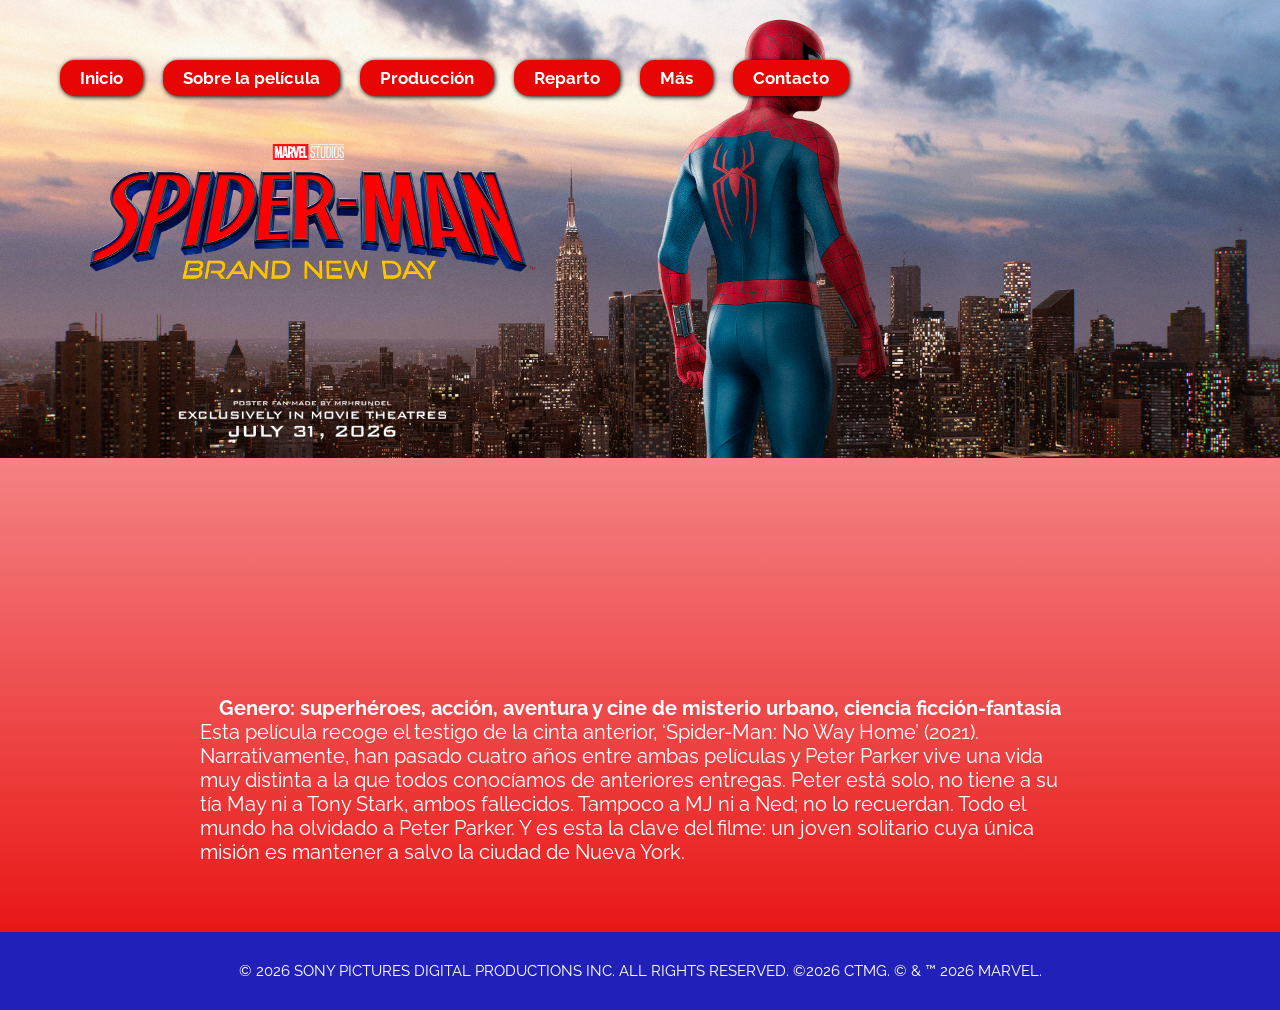
<file: Web/index.html>
<!DOCTYPE html>
<html lang="en">
<head>
    <link rel="preconnect" href="https://fonts.googleapis.com">
    <link rel="preconnect" href="https://fonts.gstatic.com" crossorigin>
    <link href="https://fonts.googleapis.com/css2?family=Raleway:ital,wght@0,100..900;1,100..900&family=Russo+One&display=swap" rel="stylesheet">
    <link rel="stylesheet" href="./css/Global.css">
    <link rel="stylesheet" href="./css/footerFix.css">
    <link rel="icon" href="./img/favicon.svg">
    <meta charset="UTF-8">
    <meta name="viewport" content="width=device-width, initial-scale=1.0">
    <title>Spider-man Brand New Day</title>
</head>
<body>
    <header>
    
        <nav id="centro" class="scale-up-hor-right" class="holographic-container"">
            
        <a id="Home" class="holographic-card" href="./index.html">Inicio</a>
        <a id="Sobre" class="holographic-card" href="./page/Sobre la pelicula.html">Sobre la película</a>
        <a id="Produccion" class="holographic-card" href="./page/Produccion.html">Producción</a>
        <a id="Reparto" class="holographic-card" href="./page/Reparto.html">Reparto</a>
        <a id="Mas" class="holographic-card" href="./page/Mas.html">Más</a>
        <a id="Contacto" class="holographic-card" href="./page/Contacto.html">Contacto</a>
        </nav>
    
    </header>

<main id="centro">
     <!-- <div class="poster" style="text-align: center;"><img src="./img/poster 2.png" width="1700px" alt="Spider man poster"> </div>    -->
    
<article class="texto">

    <h1 id="genero">Genero: superhéroes, acción, aventura y cine de misterio urbano, ciencia ficción-fantasía</h1>

    <p class="intro">Esta película recoge el testigo de la cinta anterior, ‘Spider-Man: No Way Home’ (2021). Narrativamente, han pasado cuatro años entre ambas películas y Peter Parker vive una vida muy distinta a la que todos conocíamos de anteriores entregas. Peter está solo, no tiene a su tía May ni a Tony Stark, ambos fallecidos. Tampoco a MJ ni a Ned; no lo recuerdan. Todo el mundo ha olvidado a Peter Parker. Y es esta la clave del filme: un joven solitario cuya única misión es mantener a salvo la ciudad de Nueva York. 
    </p>

</article>

 </main>

 <footer>

 <p id="footer">© 2026 SONY PICTURES DIGITAL PRODUCTIONS INC. ALL RIGHTS RESERVED. ©2026 CTMG. © & ™ 2026 MARVEL.</p>
 </footer>

</body>


</html>
</file>
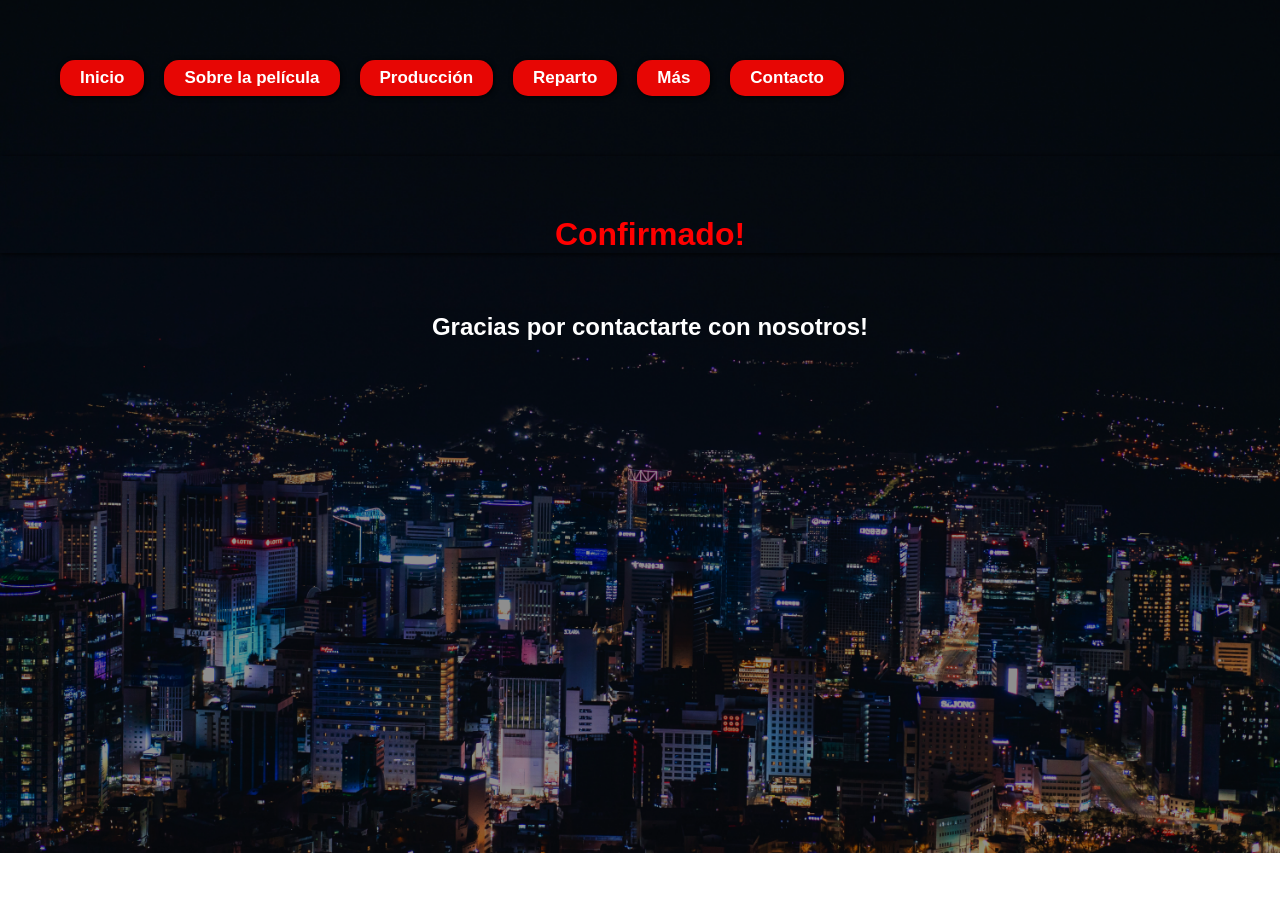
<file: Web/page/confirmacion.html>
<!DOCTYPE html>
<html lang="en">
<head>
    <meta charset="UTF-8">
    <meta name="viewport" content="width=device-width, initial-scale=1.0">
    <link rel="stylesheet" href="../css/Global.css">
    <link rel="stylesheet" href="../css/confirmacion.css">
    <title>Confirmado</title>
</head>
<body>
    <header>
     
        <nav id="centro" >
        <a id="Home" class="holographic-card" href="../index.html">Inicio</a>
        <a id="Sobre" class="holographic-card" href="./Sobre la pelicula.html">Sobre la película</a>
        <a id="Produccion" class="holographic-card" href="./Produccion.html">Producción</a>
        <a id="Reparto" class="holographic-card" href="./Reparto.html">Reparto</a>
        <a id="Mas" class="holographic-card" href="./Mas.html">Más</a>
        <a id="Contacto" class="holographic-card" href="./Contacto.html">Contacto</a>
        </nav>
    <main>
        <h1>Confirmado!</h1>
        <h2>Gracias por contactarte con nosotros!</h2>
    </main>
</header>
</body>
</html>
</file>
<file: Web/css/Global.css>
*{
box-sizing: border-box;
margin: 0; 
padding: 0;
}

body{
/* 
    background-image: url(../img/poster\ 2.png);
    background-size: 100%;
    background-position: top left;
    background-repeat: no-repeat;
     */
   
background-image:
    url("../img/poster\ 2.png"),
    linear-gradient(0deg, rgba(231, 6, 4, 1) 0%, rgba(255, 233, 239, 1) 100%);

background-size: 100%, 100%;
background-position: top left, center;
background-repeat: no-repeat, no-repeat;

   /*  background: #E70604;
    background: linear-gradient(0deg, rgba(231, 6, 4, 1) 0%, rgba(255, 233, 239, 1) 100%); */
    font-family: "Raleway", sans-serif;
    font-optical-sizing: auto;
    font-weight: 300;
    font-style: normal;
    margin: auto;

    
}
nav{
    /* background-color: #e70604; */
    display: flex;
    flex-direction: row;
    border-radius: 10px;
    padding: 50px;
    border: #E70604;
}

a{
    background-color: #E70604;
    border-radius: 20px;
    color: white;
    text-decoration: none;
    padding: 8px 12px 8px 12px;
    margin: 5px;
    box-shadow: 1px 1px 5px rgb(2, 2, 2);
    position: sticky;


}
/* header{
    background-color: #e70604;
} */

#centro{ 
    text-align: center;
    font-size: 17px;
    font-weight: 700;
}

.texto{
    text-align: center;
    margin: 540px 0 0 0 ;
    color: white;
}



#genero {
    font-size: 20px;
}
h2,h3,h4, h5 {
    padding: 10px;
}

p {
    padding: 0 0 0 20px;
}

#glasgow {
    padding: 0 0 0 20px;
}

#lista {
    padding: 0 0 0 20px;
    font-size: 20px;
    font-weight: 415;
}

.intro {
    text-align: left;
    padding: 0 200px 50px 200px;
}

#pp {
    padding: 0 0 0 20px;
}



.sobrepeli {
    margin: 0 300px 0px 30px;
}

.produ {
    margin: 0 300px 0px 30px;
    
}

#mas {
    margin: 0 300px 0px 30px;
}

.rodaje {
    margin: 20px 0 0 20px ;
}

.img {
    margin: 20px 0 0 200px;

}

.titulo {
    font-size: xx-large;
    margin: 40px 0 0 -10px;
    color: red;
    text-shadow: 1px 1px 1px rgb(2, 2, 2);
}

.sub {
    margin: 40px 0 0 -10px;
    font-size: 20px;
}

p {
    font-size: 20px;
    font-weight: 415;
}

#footer {
    font-size: 15px;
    text-align: center;
    color: white;
    background-color: rgb(33, 33, 185);
    padding: 30px;
    margin: 18px 0 0 0;
    position: sticky;
    bottom: 0;
}

header {
    position: sticky;
    top: 0;
}

.scale-up-hor-right {
	-webkit-animation: scale-up-hor-right 0.4s cubic-bezier(0.390, 0.575, 0.565, 1.000) both;
	        animation: scale-up-hor-right 0.4s cubic-bezier(0.390, 0.575, 0.565, 1.000) both;
}

@-webkit-keyframes scale-up-hor-right {
  0% {
    -webkit-transform: scaleX(0.4);
            transform: scaleX(0.4);
    -webkit-transform-origin: 100% 100%;
            transform-origin: 100% 100%;
  }
  100% {
    -webkit-transform: scaleX(1);
            transform: scaleX(1);
    -webkit-transform-origin: 100% 100%;
            transform-origin: 100% 100%;
  }
}
@keyframes scale-up-hor-right {
  0% {
    -webkit-transform: scaleX(0.4);
            transform: scaleX(0.4);
    -webkit-transform-origin: 100% 100%;
            transform-origin: 100% 100%;
  }
  100% {
    -webkit-transform: scaleX(1);
            transform: scaleX(1);
    -webkit-transform-origin: 100% 100%;
            transform-origin: 100% 100%;
  }
}

.holographic-container {
  display: flex;
  justify-content: center;
  align-items: center;
  height: 100vh;
  background: #000;
}

.holographic-card {
     display: inline-flex;
  justify-content: center;
  align-items: center;

  width: fit-content;
  padding: 8px 20px;

  background-color: #E70604;
    border-radius: 20px;
    color: white;
    text-decoration: none;
   
    margin: 10px;
    box-shadow: 1px 1px 5px rgb(2, 2, 2);
    position: sticky;
  display: flex;
  justify-content: center;
  align-items: center;
  position: relative;
  overflow: hidden;
  border-radius: 15px;
  transition: all 0.5s ease;
}

.holographic-card h1 {
  color: rgb(8, 0, 255);
  font-size: 2rem;
  position: relative;
  z-index: 2;
}

.holographic-card::before {
  content: '';
  position: absolute;
  top: -50%;
  left: -50%;
  width: 200%;
  height: 200%;
  background: linear-gradient(
    0deg, 
    transparent, 
    transparent 30%, 
    rgba(55, 0, 255, 0.3)
  );
  transform: rotate(-45deg);
  transition: all 0.5s ease;
  opacity: 0;
}

.holographic-card:hover {
  transform: scale(1.05);
  box-shadow: 0 0 20px rgba(128, 1, 1, 0.5);
}

.holographic-card:hover::before {
  opacity: 1;
  transform: rotate(-45deg) translateY(100%);
}
</file>
<file: Web/css/footerFix.css>
*{
    margin: 0;
}

body {
    min-height: 100vh;
    display: flex;
    flex-direction: column;

}

main {
    flex: auto;
}

.footer{
    font-size: 15px;
    text-align: center;
    color: white;
    background-color: rgb(33, 33, 185);
    padding: 30px;
    margin: 18px 0 0 0;
    position: static;
    bottom: 0;
}
</file>
<file: Web/css/confirmacion.css>
h1 {
    color: red;
    box-shadow: 1px 1px 5px rgb(2, 2, 2);
    padding: 60px 0 0 20px;
    text-align: center;
}

h2 {
    color: white;
    padding: 60px 0 0 20px;
    text-align: center;
}
 body {background-image: url(../img/clark-gu-x1-4c42c8k4-unsplash.png);
    min-height: 100vh;
 }
</file>
